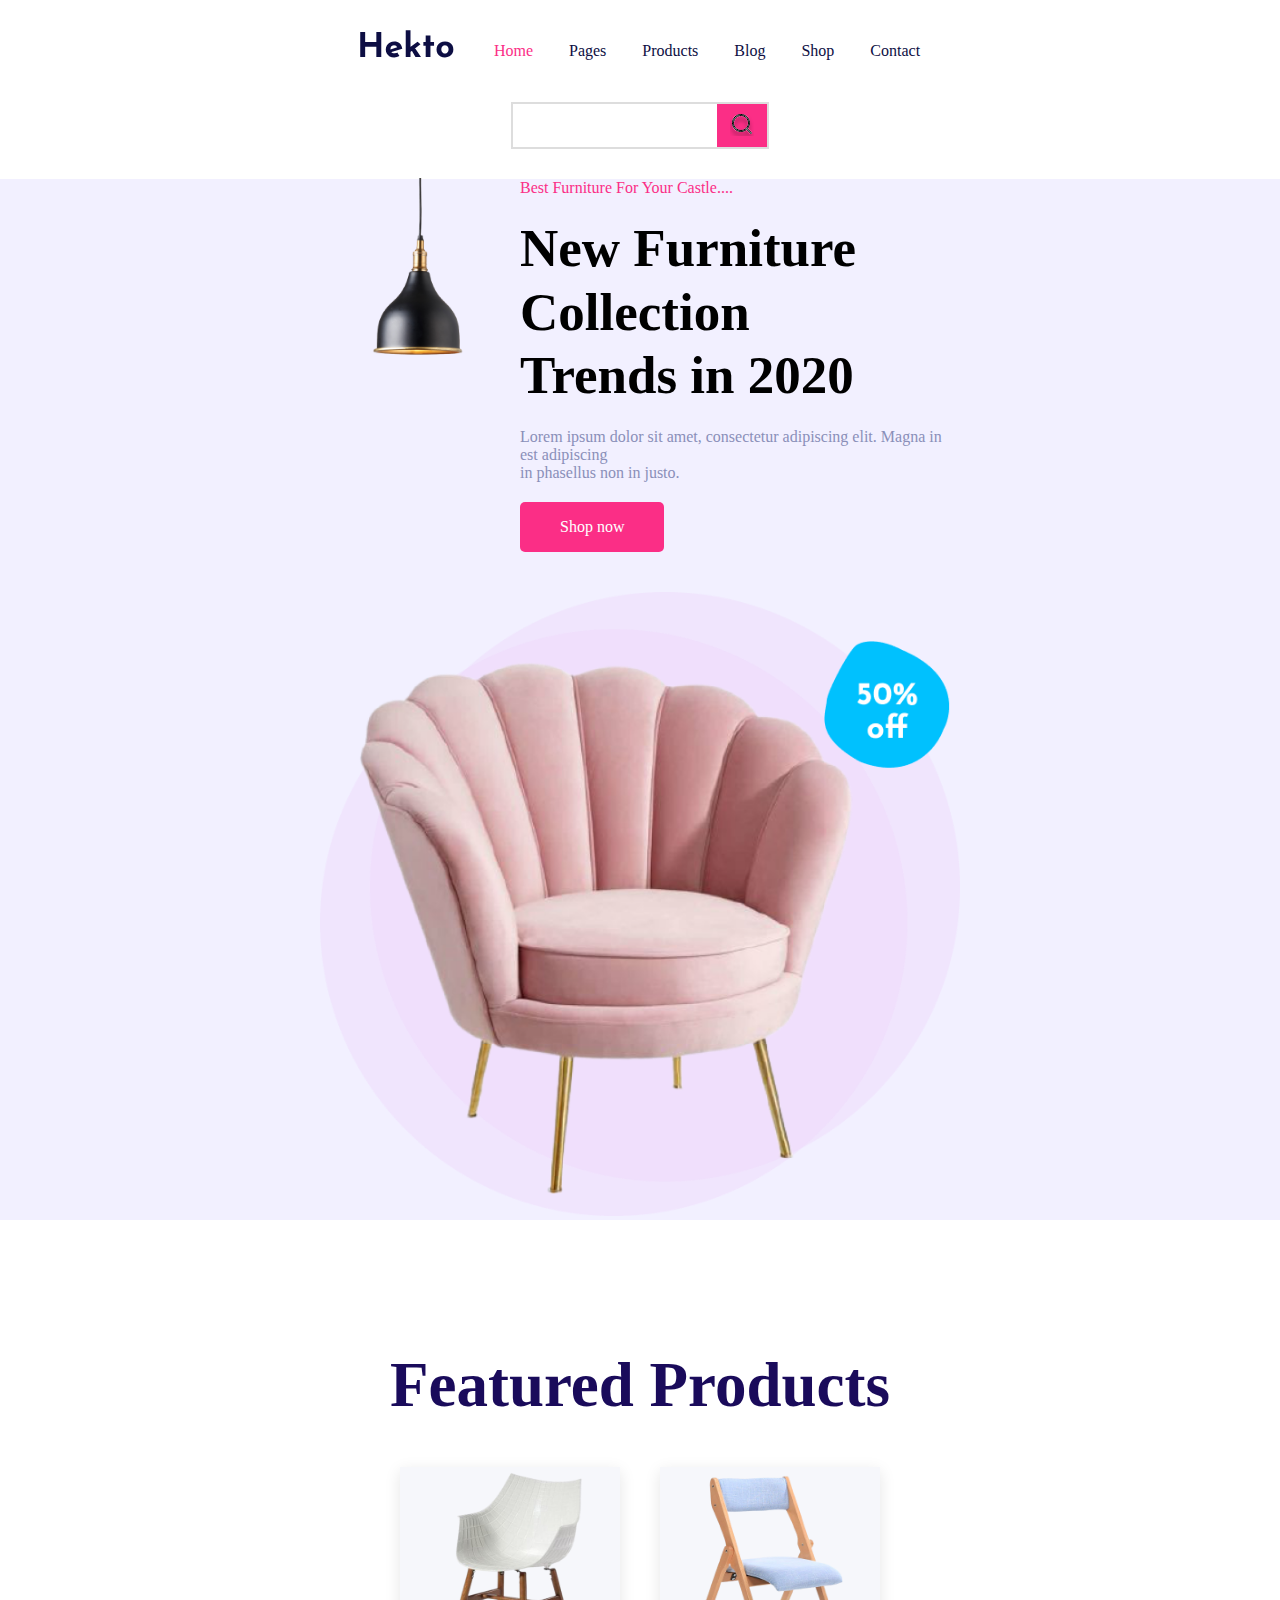
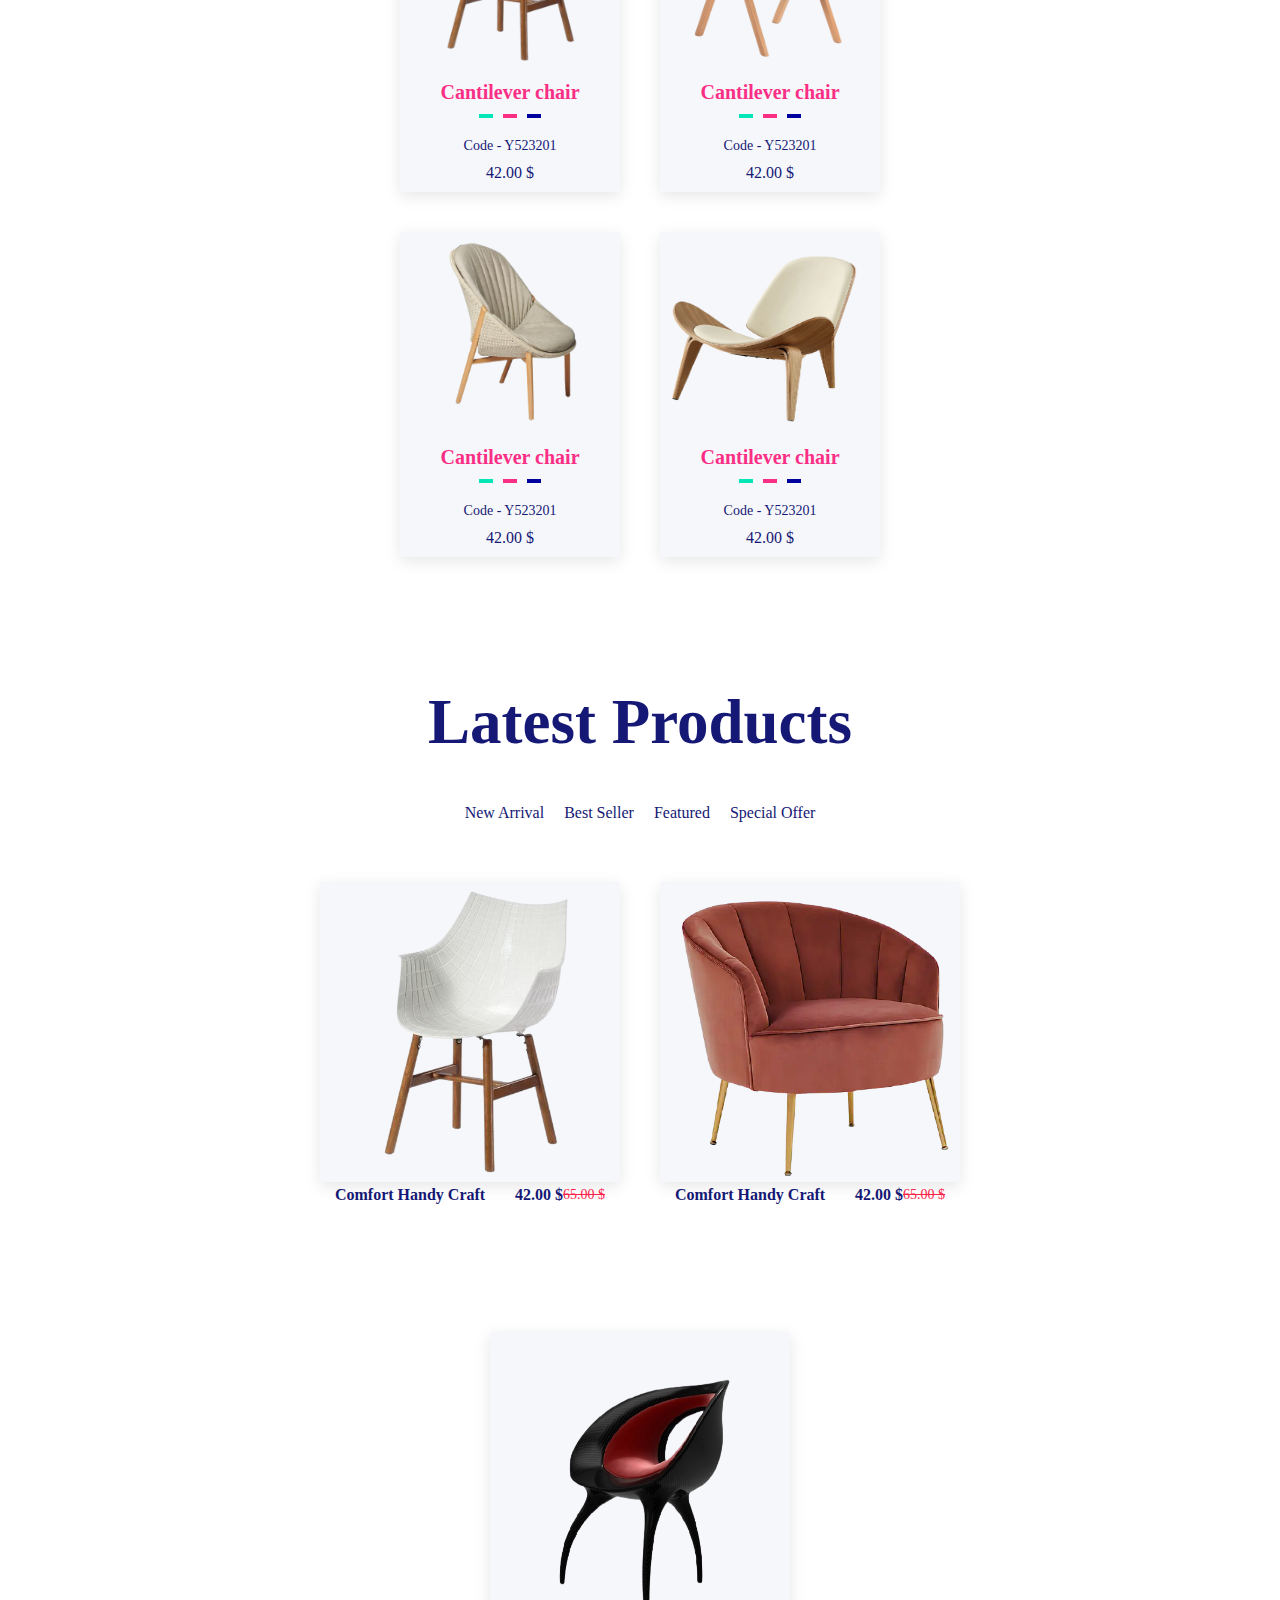
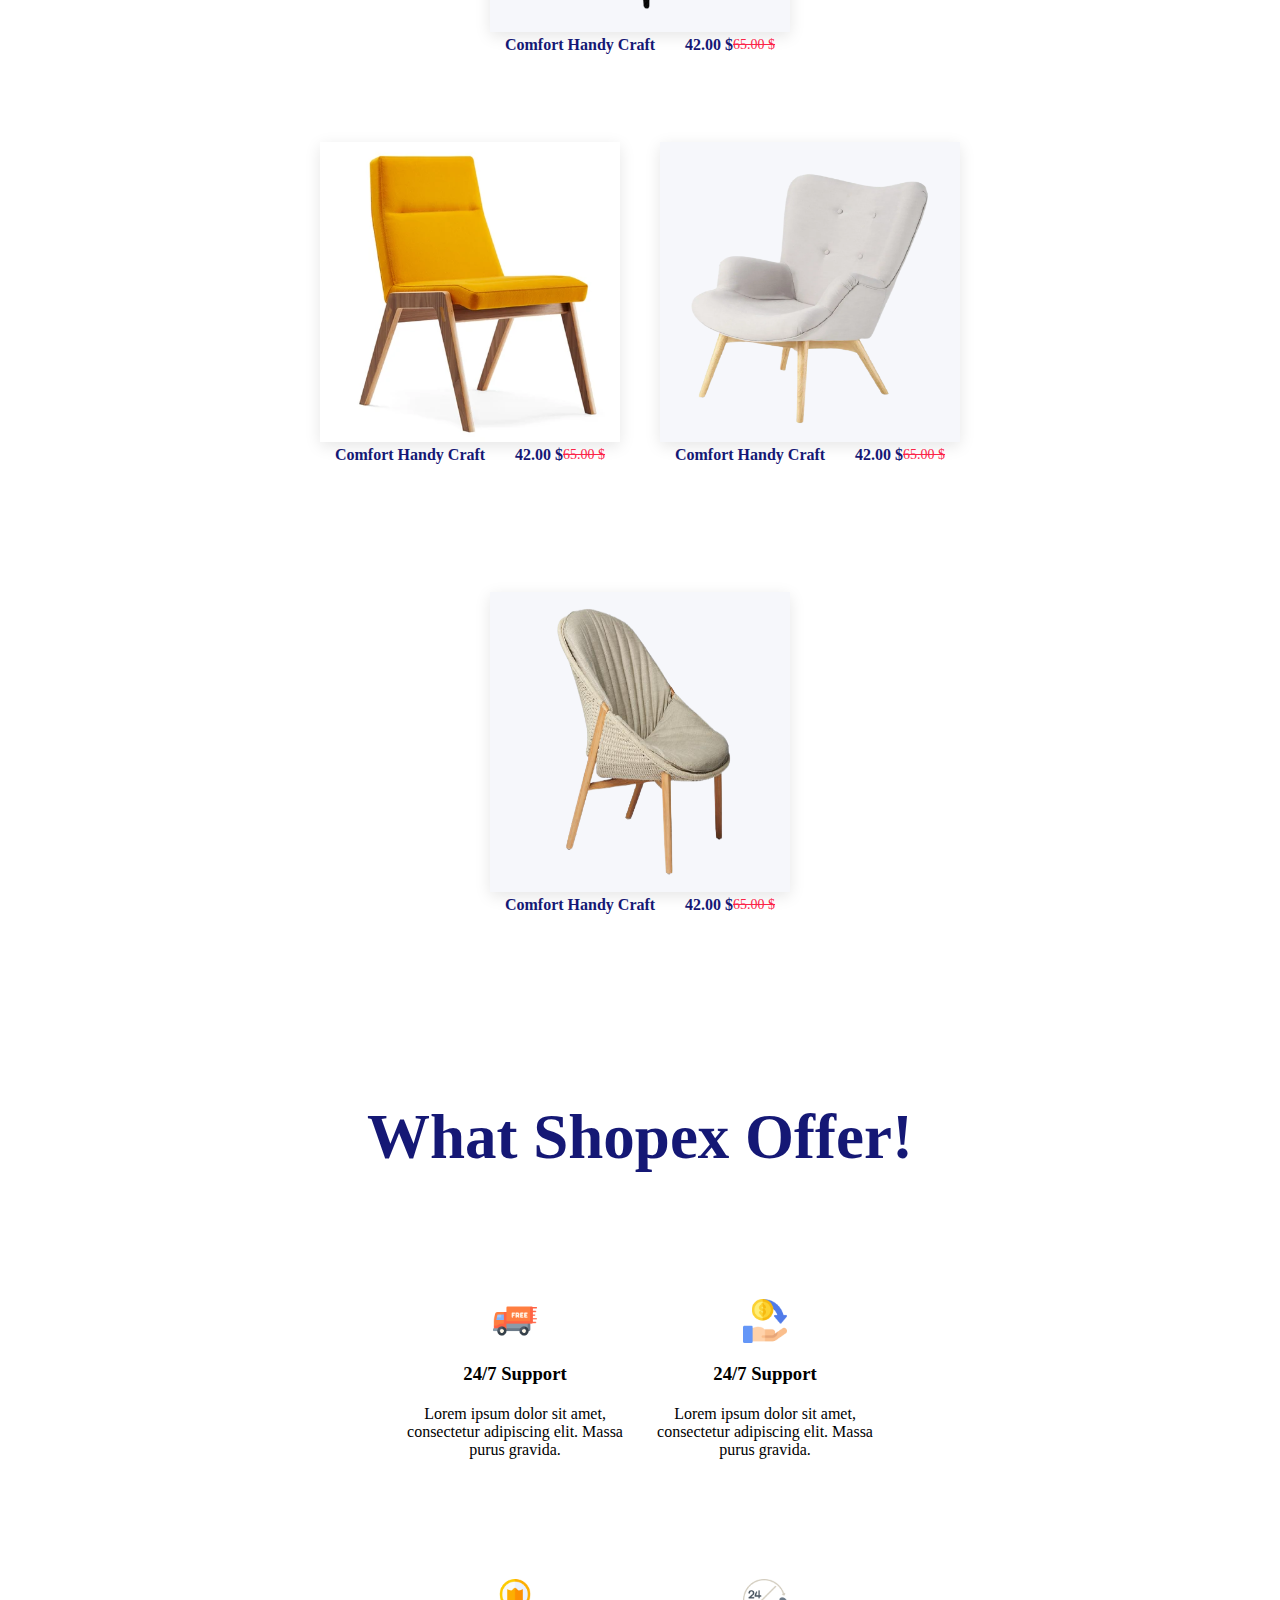
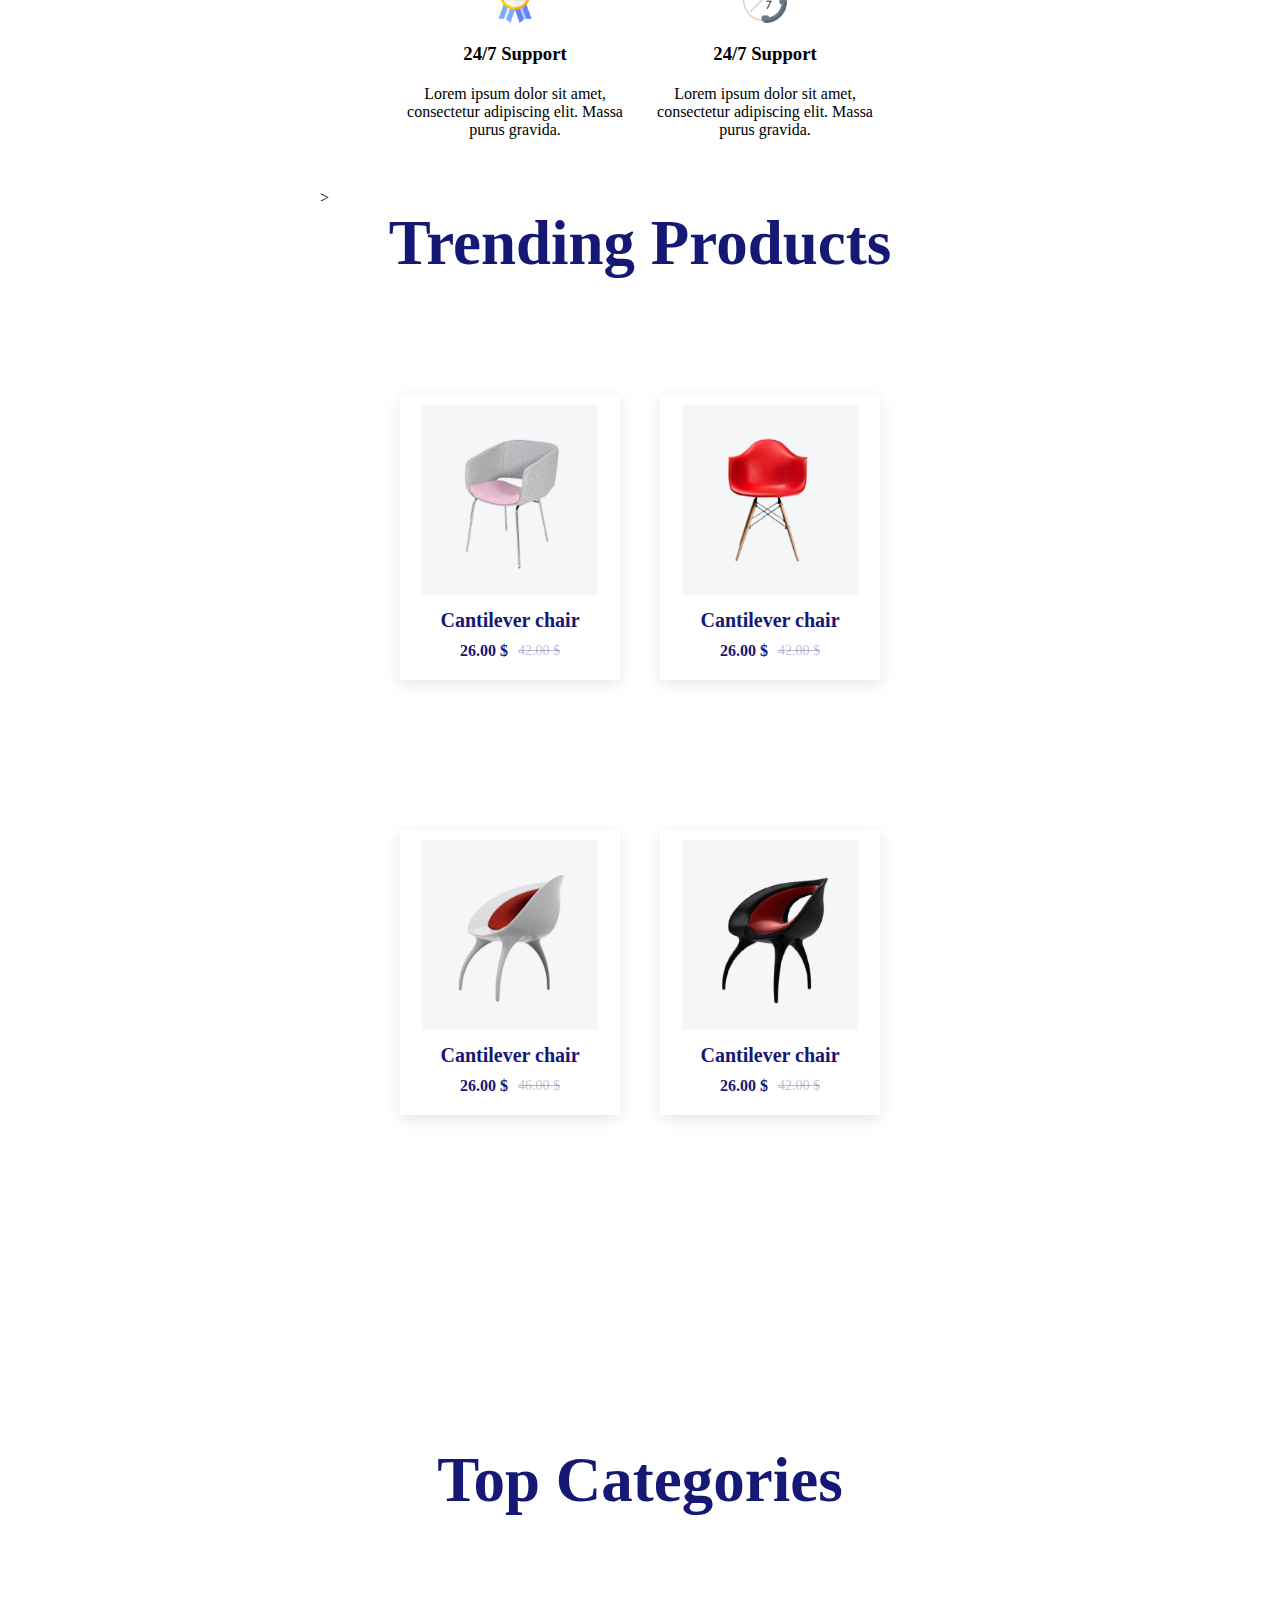
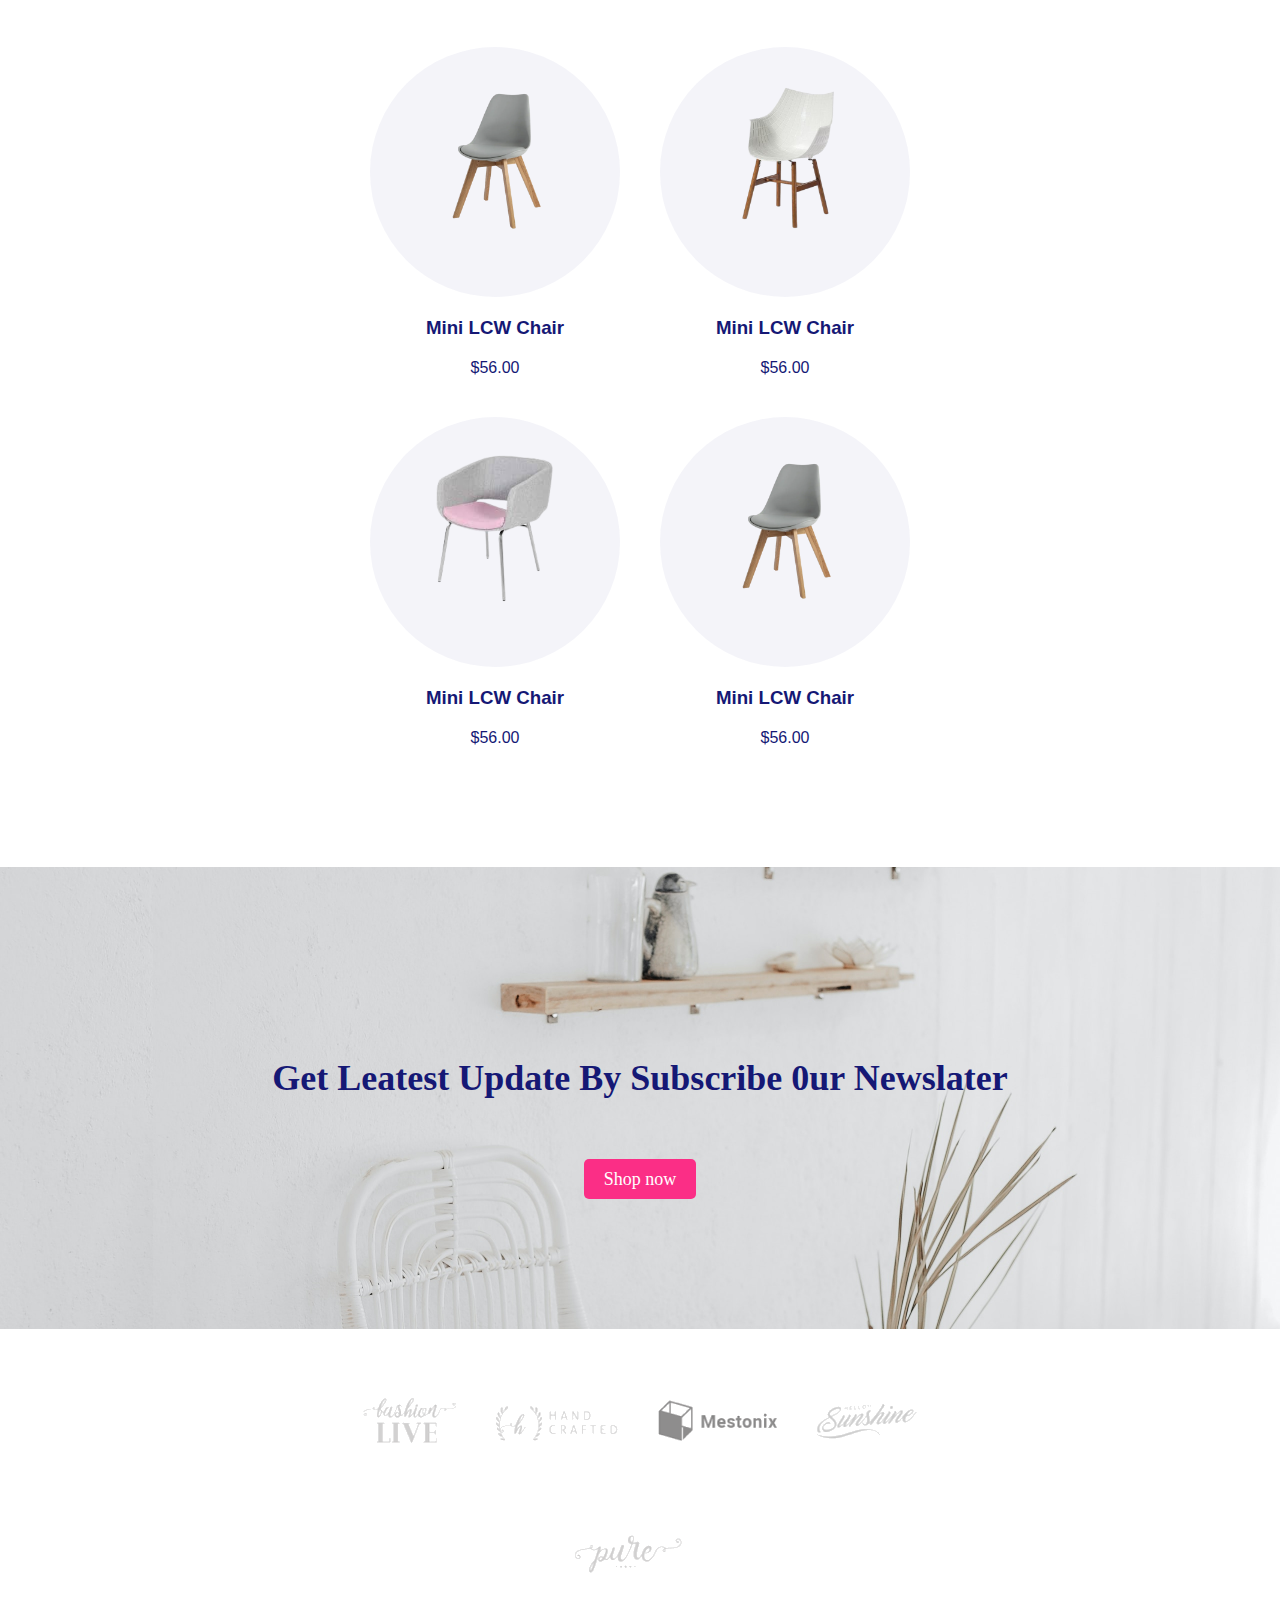
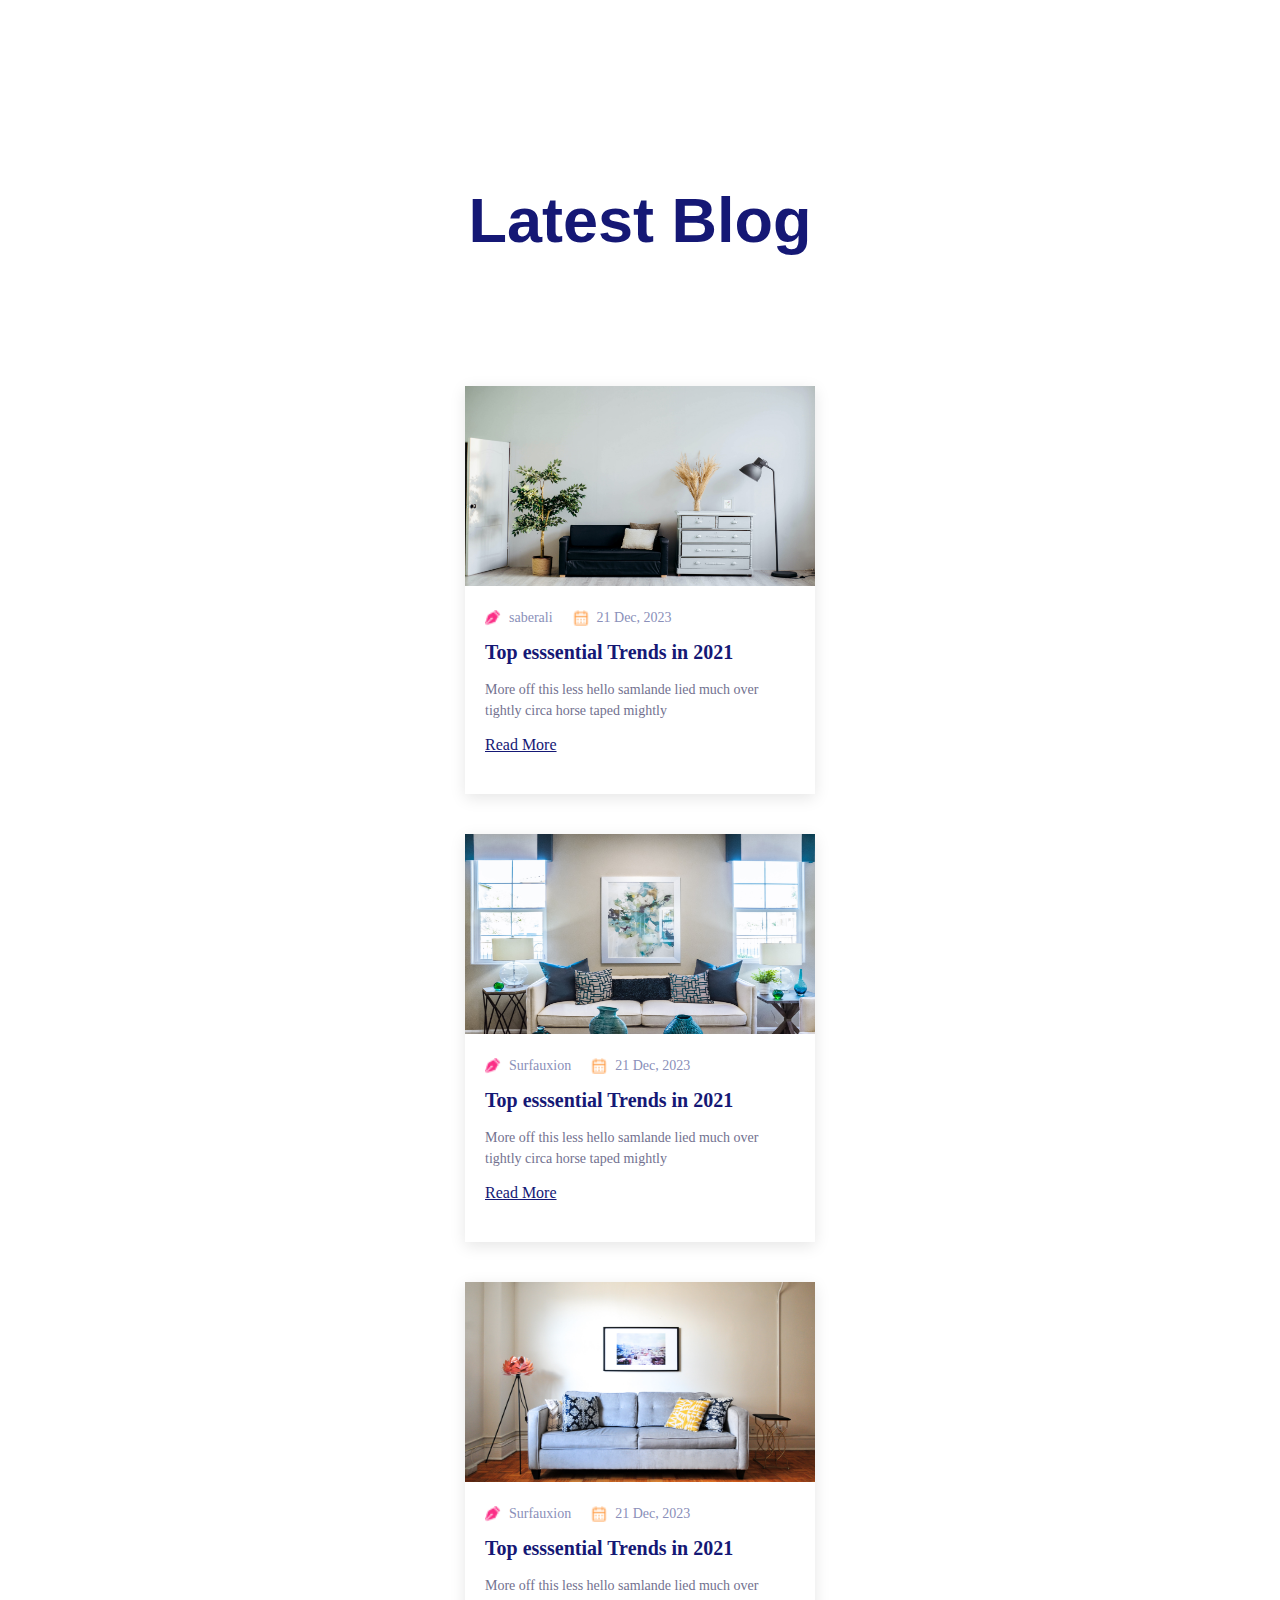
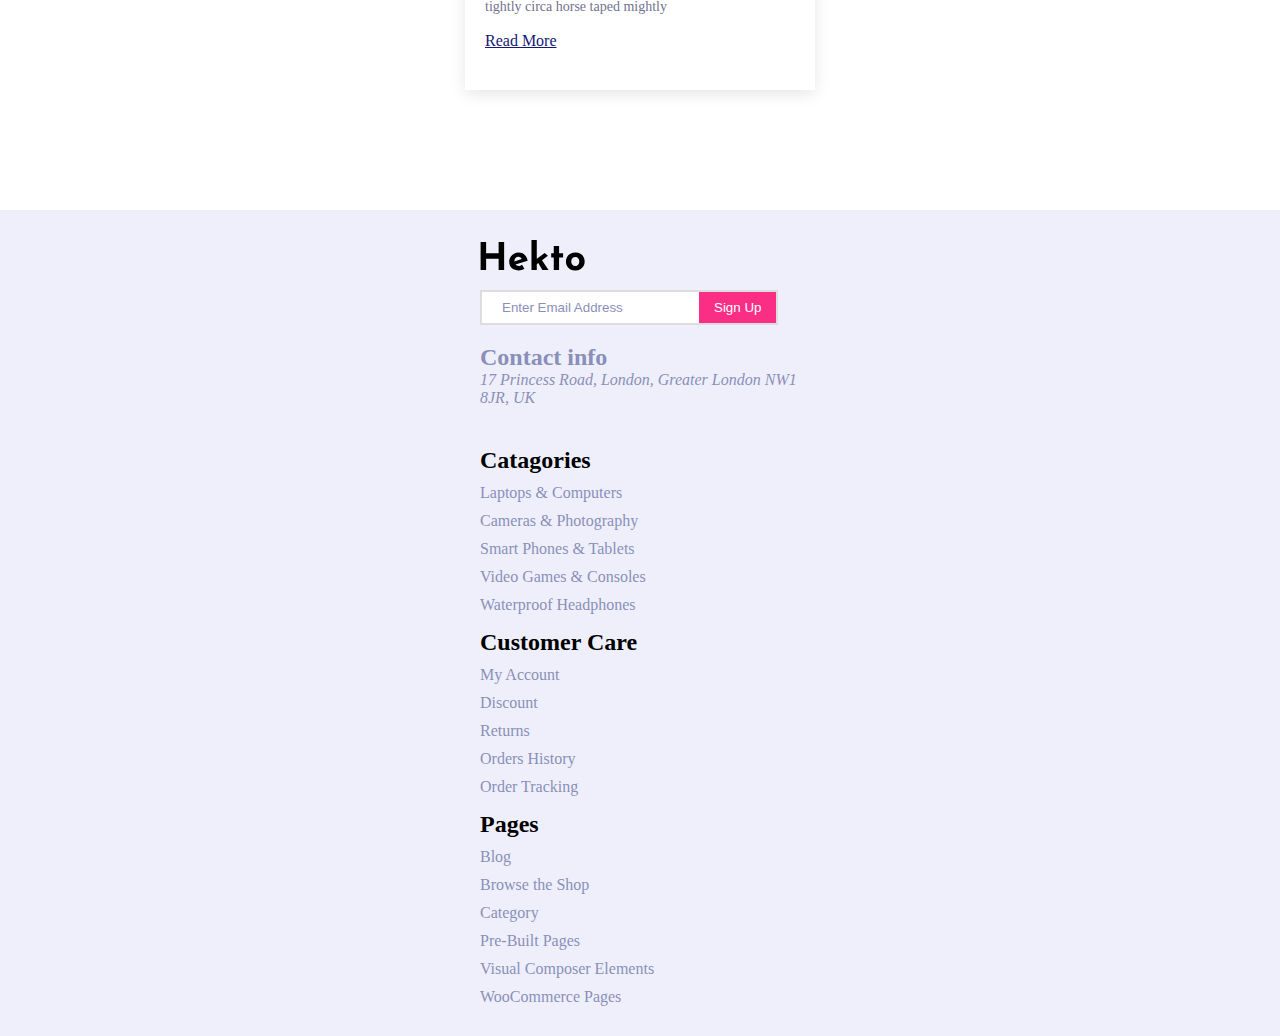
<file: index.html>
<!DOCTYPE html>
<html lang="en">

<head>
    <meta charset="UTF-8">
    <meta name="viewport" content="width=device-width, initial-scale=1.0">
    <title>hekto project</title>
    <!-- custom css file -->
    <link rel="stylesheet" href="https://cdnjs.cloudflare.com/ajax/libs/font-awesome/6.5.0/css/all.min.css">
    <link rel="stylesheet" href="./assets/css/index.css">
</head>

<body>

    <header>
        <div class="container">
            <div class="row">
                <div class="logo">
                    <a href="./index.html">
                        <img src="./assets/img/Hekto.svg" alt="Hekto Logo" /> </a>
                </div>


                <nav>
                    <ul>
                        <li>
                            <a href="#" class="active">Home</a>
                        </li>

                        <li>
                            <a href="#">Pages</a>
                        </li>

                        <li>
                            <a href="#">Products</a>
                        </li>

                        <li>
                            <a href="#">Blog</a>
                        </li>

                        <li>
                            <a href="#">Shop</a>
                        </li>

                        <li>
                            <a href="#">Contact</a>
                        </li>

                    </ul>
                </nav>


                <div class="search-form">
                    <form>
                        <input type="text" class="border-0">
                        <button type="submit" class="border-0"><img src="./assets/img/uil_search.svg" /> </button>
                    </form>
                </div>
                <svg class="bars" xmlns="http://www.w3.org/2000/svg" viewBox="0 0 640 640"
                    height="20px"><!--!Font Awesome Free v7.0.0 by @fontawesome - https://fontawesome.com License - https://fontawesome.com/license/free Copyright 2025 Fonticons, Inc.-->
                    <path
                        d="M96 160C96 142.3 110.3 128 128 128L512 128C529.7 128 544 142.3 544 160C544 177.7 529.7 192 512 192L128 192C110.3 192 96 177.7 96 160zM96 320C96 302.3 110.3 288 128 288L512 288C529.7 288 544 302.3 544 320C544 337.7 529.7 352 512 352L128 352C110.3 352 96 337.7 96 320zM544 480C544 497.7 529.7 512 512 512L128 512C110.3 512 96 497.7 96 480C96 462.3 110.3 448 128 448L512 448C529.7 448 544 462.3 544 480z" />
                </svg>
            </div>
        </div>

    </header>

    <main>
        <section class="hero">
            <div class="container">
                <div class="row">
                    <div class="hero-content">

                        <div class="herolamp"><img src="./assets/img/herolamp.png"></div>
                        <div class="herotext">
                            <p class="subtitle">Best Furniture For Your Castle....</p>
                            <h1>New Furniture Collection <br>Trends in 2020</h1>
                            <p class="herodescrpition">Lorem ipsum dolor sit amet, consectetur adipiscing elit. Magna in
                                est adipiscing <br>in phasellus non in justo.</p>
                            <a href="#" class="">Shop now</a>
                        </div>



                    </div>
                    <div class="hero-image">
                        <img src="./assets/img/heroimg.png" />
                    </div>
                </div>
            </div>
        </section>

        <section class="featured-products">
            <div class="container">
                <div class="featuredproducts">

                    <div class="featured-products-title">
                        <h2>Featured Products</h2>
                    </div>
                    <div class="row">



                        <div class="productcard">
                            <div class="productcard-overlay">
                                <div class="productcard-icons">
                                    <a href="#"><i class="fa-regular fa-heart"></i></a>
                                    <a href="#"><i class="fa-solid fa-cart-shopping"></i></a>
                                    <a href="#"><i class="fa-solid fa-magnifying-glass-plus"></i></a>
                                </div>
                                <a href="#" class="view-details-btn">View Details</a>
                            </div>

                            <img src="./assets/img/featuredproducts1.png" alt="Featured Products Icon" />

                            <div class="textforproductcard">

                                <h3>Cantilever chair</h3>

                                <div class="colorforprroducts">
                                    <div class="colorforprroducts1"></div>
                                    <div class="colorforprroducts2"></div>
                                    <div class="colorforprroducts3"></div>

                                </div>

                                <span class="codeofproduct">Code - Y523201</span>
                                <span class="price">42.00 $</span>

                            </div>


                        </div>



                        <div class="productcard">
                            <div class="productcard-overlay">
                                <div class="productcard-icons">
                                    <a href="#"><i class="fa-regular fa-heart"></i></a>
                                    <a href="#"><i class="fa-solid fa-cart-shopping"></i></a>
                                    <a href="#"><i class="fa-solid fa-magnifying-glass-plus"></i></a>
                                </div>
                                <a href="#" class="view-details-btn">View Details</a>
                            </div>
                            <img src="./assets/img/featuredproducts2.png" alt="Featured Products Icon" />
                            <div class="textforproductcard">
                                <h3>Cantilever chair</h3>
                                <div class="colorforprroducts">
                                    <div class="colorforprroducts1"></div>
                                    <div class="colorforprroducts2"></div>
                                    <div class="colorforprroducts3"></div>

                                </div>
                                <span class="codeofproduct">Code - Y523201</span>
                                <span class="price">42.00 $</span>
                            </div>
                        </div>


                        <div class="productcard">
                            <div class="productcard-overlay">
                                <div class="productcard-icons">
                                    <a href="#"><i class="fa-regular fa-heart"></i></a>
                                    <a href="#"><i class="fa-solid fa-cart-shopping"></i></a>
                                    <a href="#"><i class="fa-solid fa-magnifying-glass-plus"></i></a>
                                </div>
                                <a href="#" class="view-details-btn">View Details</a>
                            </div>
                            <img src="./assets/img/featuredproducts3.png" alt="Featured Products Icon" />
                            <div class="textforproductcard">
                                <h3>Cantilever chair</h3>
                                <div class="colorforprroducts">
                                    <div class="colorforprroducts1"></div>
                                    <div class="colorforprroducts2"></div>
                                    <div class="colorforprroducts3"></div>

                                </div>
                                <span class="codeofproduct">Code - Y523201</span>
                                <span class="price">42.00 $</span>
                            </div>
                        </div>



                        <div class="productcard">
                            <div class="productcard-overlay">
                                <div class="productcard-icons">
                                    <a href="#"><i class="fa-regular fa-heart"></i></a>
                                    <a href="#"><i class="fa-solid fa-cart-shopping"></i></a>
                                    <a href="#"><i class="fa-solid fa-magnifying-glass-plus"></i></a>
                                </div>
                                <a href="#" class="view-details-btn">View Details</a>
                            </div>
                            <img src="./assets/img/featuredproducts4.png" alt="Featured Products Icon" />


                            <div class="textforproductcard">

                                <h3>Cantilever chair</h3>
                                <div class="colorforprroducts">
                                    <div class="colorforprroducts1"></div>
                                    <div class="colorforprroducts2"></div>
                                    <div class="colorforprroducts3"></div>

                                </div>
                                <span class="codeofproduct">Code - Y523201</span>
                                <span class="price">42.00 $</span>
                            </div>
                        </div>

                    </div>
                </div>
            </div>

        </section>


        <section class="latest-products">
            <div class="latestproductstitle">
                <h2>Latest Products</h2>
            </div>
            <div class="latestproductslinks">

                <a href="#">New Arrival</a>
                <a href="#">Best Seller</a>
                <a href="#">Featured</a>
                <a href="#">Special Offer</a>
            </div>

            <div class="latestproductsviewall">

                <div class="container">
                    <div class="row">

                        <div class="latestproductcard">
                            <img src="./assets/img/salelogo.png" alt="Sale" class="sale-logo" />
                            <div class="latestproductcard-overlay">
                                <a href="#"><i class="fa-solid fa-cart-shopping"></i></a>
                                <a href="#"><i class="fa-regular fa-heart"></i></a>
                                <a href="#"><i class="fa-solid fa-magnifying-glass-plus"></i></a>
                            </div>
                            <img src="./assets/img/latestproducts1.png" alt="Latest Products Image" />
                            <div class="latestproductcard-text">
                                <h3>Comfort Handy Craft</h3>
                                <div class="latestpricesort">
                                    <span class="latestprice">42.00 $</span>
                                    <span class="latestpricedis">65.00 $</span>
                                </div>
                            </div>
                        </div>

                        <div class="latestproductcard">
                            <img src="./assets/img/salelogo.png" alt="Sale" class="sale-logo" />
                            <div class="latestproductcard-overlay">
                                <a href="#"><i class="fa-solid fa-cart-shopping"></i></a>
                                <a href="#"><i class="fa-regular fa-heart"></i></a>
                                <a href="#"><i class="fa-solid fa-magnifying-glass-plus"></i></a>
                            </div>
                            <img src="./assets/img/latestproducts2.png" alt="Latest Products Image" />
                            <div class="latestproductcard-text">
                                <h3>Comfort Handy Craft</h3>
                                <div class="latestpricesort">
                                    <span class="latestprice">42.00 $</span>
                                    <span class="latestpricedis">65.00 $</span>
                                </div>
                            </div>
                        </div>

                        <div class="latestproductcard">
                            <img src="./assets/img/salelogo.png" alt="Sale" class="sale-logo" />
                            <div class="latestproductcard-overlay">
                                <a href="#"><i class="fa-solid fa-cart-shopping"></i></a>
                                <a href="#"><i class="fa-regular fa-heart"></i></a>
                                <a href="#"><i class="fa-solid fa-magnifying-glass-plus"></i></a>
                            </div>
                            <img src="./assets/img/latestproducts3.png" alt="Latest Products Image" />
                            <div class="latestproductcard-text">
                                <h3>Comfort Handy Craft</h3>
                                <div class="latestpricesort">
                                    <span class="latestprice">42.00 $</span>
                                    <span class="latestpricedis">65.00 $</span>
                                </div>
                            </div>
                        </div>
                    </div>
                </div>
            </div>

            <div class="latestproductviewall">


                <div class="container">
                    <div class="row">
                        <div class="latestproductcard">
                            <img src="./assets/img/salelogo.png" alt="Sale" class="sale-logo" />
                            <div class="latestproductcard-overlay">
                                <a href="#"><i class="fa-solid fa-cart-shopping"></i></a>
                                <a href="#"><i class="fa-regular fa-heart"></i></a>
                                <a href="#"><i class="fa-solid fa-magnifying-glass-plus"></i></a>
                            </div>
                            <img src="./assets/img/latestproducts4.png" alt="Latest Products Image" />
                            <div class="latestproductcard-text">
                                <h3>Comfort Handy Craft</h3>
                                <div class="latestpricesort">
                                    <span class="latestprice">42.00 $</span>
                                    <span class="latestpricedis">65.00 $</span>
                                </div>
                            </div>
                        </div>

                        <div class="latestproductcard">
                            <img src="./assets/img/salelogo.png" alt="Sale" class="sale-logo" />
                            <div class="latestproductcard-overlay">
                                <a href="#"><i class="fa-solid fa-cart-shopping"></i></a>
                                <a href="#"><i class="fa-regular fa-heart"></i></a>
                                <a href="#"><i class="fa-solid fa-magnifying-glass-plus"></i></a>
                            </div>
                            <img src="./assets/img/latestproducts5.png" alt="Latest Products Image" />
                            <div class="latestproductcard-text">
                                <h3>Comfort Handy Craft</h3>
                                <div class="latestpricesort">
                                    <span class="latestprice">42.00 $</span>
                                    <span class="latestpricedis">65.00 $</span>
                                </div>
                            </div>
                        </div>
                        <div class="latestproductcard">
                            <img src="./assets/img/salelogo.png" alt="Sale" class="sale-logo" />
                            <div class="latestproductcard-overlay">
                                <a href="#"><i class="fa-solid fa-cart-shopping"></i></a>
                                <a href="#"><i class="fa-regular fa-heart"></i></a>
                                <a href="#"><i class="fa-solid fa-magnifying-glass-plus"></i></a>
                            </div>
                            <img src="./assets/img/latestproducts6.png" alt="Latest Products Image" />
                            <div class="latestproductcard-text">
                                <h3>Comfort Handy Craft</h3>
                                <div class="latestpricesort">
                                    <span class="latestprice">42.00 $</span>
                                    <span class="latestpricedis">65.00 $</span>
                                </div>
                            </div>
                        </div>

                    </div>
                </div>
            </div>

        </section>

        <section class="shoppex">
            <div class="container">
                <div class="row">
                    <div class="shoppexheader">
                        <h2>What Shopex Offer!</h2>
                    </div>

                    <div class="shoppexcards">

                        <div class="shoppexcard">
                            <img src="./assets/img/SHOPEX1.png" alt="Free Shipping Icon" />
                            <h3>24/7 Support</h3>
                            <p>Lorem ipsum dolor sit amet, consectetur adipiscing elit. Massa purus gravida.</p>
                        </div>

                        <div class="shoppexcard">
                            <img src="./assets/img/SHOPEX2.png" alt="Support 24/7 Icon" />
                            <h3>24/7 Support</h3>
                            <p>Lorem ipsum dolor sit amet, consectetur adipiscing elit. Massa purus gravida.</p>
                        </div>

                        <div class="shoppexcard">
                            <img src="./assets/img/SHOPEX3.png" alt="Money Return Icon" />
                            <h3>24/7 Support</h3>
                            <p>Lorem ipsum dolor sit amet, consectetur adipiscing elit. Massa purus gravida.</p>
                        </div>

                        <div class="shoppexcard">
                            <img src="./assets/img/SHOPEX4.png" alt="Order Discount Icon" />
                            <h3>24/7 Support</h3>
                            <p>Lorem ipsum dolor sit amet, consectetur adipiscing elit. Massa purus gravida.</p>
                        </div>
                    </div>
                </div>>
            </div>
        </section>


        <section class="trending-products">
            <div class="container">
                <div class="row">
                    <div class="trendingproductstitle">
                        <h2>Trending Products</h2>
                    </div>

                    <div class="trendingproductsviewall">
                        <div class="trendingproductcard">
                            <img src="./assets/img/trendingproducts1.png" alt="Latest Products Image" />
                            <div class="trendingproductcard-text">
                                <h3>Cantilever chair</h3>
                                <div class="trendingpricesort">
                                    <span class="trendingprice">26.00 $</span>
                                    <span class="trendingpricedis">42.00 $</span>
                                </div>
                            </div>
                        </div>

                        <div class="trendingproductcard">
                            <img src="./assets/img/trendingproducts2.png" alt="Latest Products Image" />
                            <div class="trendingproductcard-text">
                                <h3>Cantilever chair</h3>
                                <div class="trendingpricesort">
                                    <span class="trendingprice">26.00 $</span>
                                    <span class="trendingpricedis">42.00 $</span>
                                </div>
                            </div>
                        </div>

                        <div class="trendingproductcard">
                            <img src="./assets/img/trendingproducts3.png" alt="Latest Products Image" />
                            <div class="trendingproductcard-text">
                                <h3>Cantilever chair</h3>
                                <div class="trendingpricesort">
                                    <span class="trendingprice">26.00 $</span>
                                    <span class="trendingpricedis">46.00 $</span>
                                </div>
                            </div>
                        </div>

                        <div class="trendingproductcard">
                            <img src="./assets/img/trendingproducts4.png" alt="Latest Products Image" />
                            <div class="trendingproductcard-text">
                                <h3>Cantilever chair</h3>
                                <div class="trendingpricesort">
                                    <span class="trendingprice">26.00 $</span>
                                    <span class="trendingpricedis">42.00 $</span>
                                </div>
                            </div>
                        </div>
                    </div>



                </div>
            </div>
        </section>

        <section class="Top-categories">
            <div class="container">
                <div class="row">
                    <div class="Top-categoriestitle">
                        <h2>Top Categories</h2>
                    </div>

                    <div class="Top-categoriesviewall">
                        <div class="Top-categoriescard">
                            <div class="Top-categoriescardimg">
                                <img src="./assets/img/Topcategories1.png" alt="Top-categories Image" />
                                <div class="Top-categorieslink">
                                    <a href="#">View Shop</a>
                                </div>
                            </div>
                            <h3>Mini LCW Chair</h3>
                            <span>$56.00</span>
                        </div>
                        <div class="Top-categoriescard">
                            <div class="Top-categoriescardimg">
                                <img src="./assets/img/Topcategories2.png" alt="Top-categories Image" />
                                <div class="Top-categorieslink">
                                    <a href="#">View Shop</a>
                                </div>
                            </div>
                            <h3>Mini LCW Chair</h3>
                            <span>$56.00</span>
                        </div>
                        <div class="Top-categoriescard">
                            <div class="Top-categoriescardimg">
                                <img src="./assets/img/Topcategories3.png" alt="Top-categories Image" />
                                <div class="Top-categorieslink">
                                    <a href="#">View Shop</a>
                                </div>
                            </div>
                            <h3>Mini LCW Chair</h3>
                            <span>$56.00</span>
                        </div>
                        <div class="Top-categoriescard">
                            <div class="Top-categoriescardimg">
                                <img src="./assets/img/Topcategories4.png" alt="Top-categories Image" />
                                <div class="Top-categorieslink">
                                    <a href="#">View Shop</a>
                                </div>
                            </div>
                            <h3>Mini LCW Chair</h3>
                            <span>$56.00</span>
                        </div>
                    </div>
                </div>
            </div>
        </section>

        <section class="newsletter-section">
            <div class="newsletter">
                <div class="newsletterheader">
                    <h2>Get Leatest Update By Subscribe 0ur Newslater</h2>
                </div>
                <div class="newsletterlink">
                    <a href="#">Shop now</a>
                </div>
            </div>
        </section>

        <section class="brands-section">
            <div class="container">
                <div class="row">

                    <div class="logos">
                        <img src="./assets/img/final_logo_1.png" alt="logos" />
                        <img src="./assets/img/final_logo_2.png" alt="logos" />
                        <img src="./assets/img/final_logo_3.png" alt="logos" />
                        <img src="./assets/img/final_logo_4.png" alt="logos" />
                        <img src="./assets/img/final_logo_5.png" alt="logos" />


                    </div>
                </div>
            </div>
        </section>

        <section class="latest-Blog">
            <div class="container">
                <div class="row">
                    <div class="latestBlogtitle">
                        <h2>Latest Blog</h2>
                    </div>
                    <div class="latestBlogviewall">
                        <div class="latestBlogcard">
                            <img src="./assets/img/blog1.jpg" alt="Blog Image" />
                            <div class="latestBlogcard-text">
                                <div class="blogdateauthor">
                                    <div class="blogmakerinfo">
                                        <img src="assets/img/Latestblogicon1.png" />
                                        <span class="blogmaker">saberali</span>
                                    </div>

                                    <div class="blogdate">
                                        <img src="assets/img/Latestblogicon2.png" />
                                        <span class="blogdate">21 Dec, 2023</span>
                                    </div>
                                </div>
                                <h3>Top esssential Trends in 2021</h3>
                                <p>More off this less hello samlande lied much
                                    over tightly circa horse taped mightly</p>
                                <a href="#">Read More</a>
                            </div>
                        </div>

                        <div class="latestBlogcard">
                            <img src="./assets/img/blog2.jpg" alt="Blog Image" />
                            <div class="latestBlogcard-text">
                                <div class="blogdateauthor">
                                    <div class="blogmakerinfo">
                                        <img src="assets/img/Latestblogicon1.png" />
                                        <span class="blogmaker">Surfauxion</span>
                                    </div>

                                    <div class="blogdate">
                                        <img src="assets/img/Latestblogicon2.png" />
                                        <span class="blogdate">21 Dec, 2023</span>
                                    </div>
                                </div>
                                <h3>Top esssential Trends in 2021</h3>
                                <p>More off this less hello samlande lied much
                                    over tightly circa horse taped mightly</p>
                                <a href="#">Read More</a>
                            </div>
                        </div>

                        <div class="latestBlogcard">
                            <img src="./assets/img/blog3.jpg" alt="Blog Image" />
                            <div class="latestBlogcard-text">
                                <div class="blogdateauthor">
                                    <div class="blogmakerinfo">
                                        <img src="assets/img/Latestblogicon1.png" />
                                        <span class="blogmaker">Surfauxion</span>
                                    </div>

                                    <div class="blogdate">
                                        <img src="assets/img/Latestblogicon2.png" />
                                        <span class="blogdate">21 Dec, 2023</span>
                                    </div>
                                </div>

                                <h3>Top esssential Trends in 2021</h3>
                                <p>More off this less hello samlande lied much
                                    over tightly circa horse taped mightly</p>
                                <a href="#">Read More</a>
                            </div>
                        </div>


                    </div>
                </div>
            </div>
        </section>
    </main>


    <footer>
        <div class="container">
            <div class="row">


                <div class="footer-left-side">
                    <img src="./assets/img/Hektofooter.svg" />


                    <div class="email">
                        <form>
                            <input type="text" class="border-0" placeholder="Enter Email Address">
                            <button class="border-0">Sign Up</button>
                        </form>
                    </div>

                    <div class="contact">
                        <h2>Contact info</h2>
                        <address>17 Princess Road, London, Greater London NW1 8JR, UK</address>
                    </div>
                </div>

                <div class="footer-right-side">

                    <div class="footer-item">
                        <nav>
                            <h2>Catagories</h2>
                            <a href="#">Laptops & Computers</a>
                            <a href="#"> Cameras & Photography</a>
                            <a href="#">Smart Phones & Tablets</a>
                            <a href="#">Video Games & Consoles</a>
                            <a href="#">Waterproof Headphones</a>
                        </nav>
                    </div>

                    <div class="footer-item">
                        <nav>
                            <h2>Customer Care</h2>
                            <a href="#">My Account</a>
                            <a href="#">Discount</a>
                            <a href="#">Returns</a>
                            <a href="#">Orders History</a>
                            <a href="#">Order Tracking</a>


                        </nav>


                    </div>

                    <div class="footer-item">
                        <nav>
                            <h2>Pages</h2>
                            <a href="#">Blog</a>
                            <a href="#">Browse the Shop</a>
                            <a href="#">Category</a>
                            <a href="#">Pre-Built Pages</a>
                            <a href="#">Visual Composer Elements</a>
                            <a href="#">WooCommerce Pages</a>
                        </nav>

                    </div>

                </div>
            </div>
        </div>

    </footer>




</body>

</html>
</file>
<file: assets/css/index.css>
@import url("./base.css");

/*header start*/
header ul {
    display: flex;
    flex-wrap: wrap;
    gap: 36px;
}

header nav a {
    color: #0D0E43;


}

header nav {
    margin-top: 12px;
}

header {
    padding: 30px 0;
}

header form {
    border: 2px solid #ddd;
}

header button {
    background-color: var(--main-color);
    padding: 8px 13px;
    cursor: pointer;
}

header input {
    width: 200px;
    outline: none;
}

.bars {
    display: none;
}

@media screen and (max-width: 1200px) {

    header nav,
    header form {
        display: none;
    }

    .bars {
        display: block;
    }
}

/*header end*/

/*hero start*/
.hero {


    background-color: #F2F0FF;
}

.herodescrpition {
    color: #8A8FB9
}

.subtitle {
    color: var(--main-color);
}

h1 {
    line-height: 1.2;
    font-size: 53px;

}

.herotext a {
    background-color: var(--main-color);
    color: #fff;
    padding: 16px 40px;
    border-radius: 5px;
    transition: background-color 1s;

}

.herotext {

    flex: 1 1 300px;
    display: flex;
    flex-wrap: wrap;
    flex-direction: column;
    align-items: flex-start;
    gap: 20px;
}

.herotext a:hover {
    background-color: rgb(0, 0, 0);
}

.hero-content {
    display: flex;
    flex-wrap: wrap;
}

.herolamp img {
    width: 200px;
    position: relative;
    bottom: 1px;
}

.hero-image img {
    width: 100%;

}

.hero-image {
    width: 30%;
    flex: 1 1 300px;
}

@media screen and (max-width:1250px) {

    .hero .herolamp {
        display: none;
    }

}

@media screen and (max-width:920px) {

    .herotext {
        align-items: center;
        text-align: center;
    }

    .hero-image {
        text-align: center;
    }

}

/* hero end*/



/*featured products start*/
.featuredproducts {

    margin-bottom: 120px;
}

.featured-products-title {
    width: 100%;
    text-align: center;
    margin-bottom: 45px;
    margin-top: 129px;
    font-size: 42px;
    color: #1A0B5B;
}


.productcard {

    width: 220px;
    background-color: #F6F7FB;
    box-shadow: 0 4px 15px rgba(0, 0, 0, 0.1);
    text-align: center;
    padding-bottom: 10px;

}

.productcard:hover {
    transform: scale(1.05);
    transition: transform 0.3s ease;

}

.productcard {
    position: relative;
    overflow: hidden;
}

.productcard-overlay {
    position: absolute;
    top: 0;
    left: 0;
    width: 100%;
    height: 200px;
    /* match your image height */
    background: rgba(255, 255, 255, 0.8);
    display: flex;
    flex-direction: column;
    justify-content: flex-start;
    align-items: flex-start;
    opacity: 0;
    pointer-events: none;
    transition: opacity 0.3s;
    z-index: 2;
    padding: 20px;
}

.productcard:hover .productcard-overlay {
    opacity: 1;
    pointer-events: auto;
}

.productcard-icons {
    display: flex;
    gap: 10px;
    margin-bottom: 20px;
}

.productcard-icons i {
    font-size: 20px;
    color: #2F1AC4;
    background: #fff;
    border-radius: 50%;
    padding: 8px;
    box-shadow: 0 2px 8px rgba(0, 0, 0, 0.08);
    transition: background 0.2s;
}

.productcard-icons i:hover {
    background: #2F1AC4;
    color: #fff;
}

.view-details-btn {
    margin-top: auto;
    align-self: center;
    /* <-- center the button itself */
    display: inline-block;
    background: #05E6B7;
    color: #fff;
    padding: 8px 20px;
    border-radius: 5px;
    text-decoration: none;
    font-size: 16px;
}


.productcard:hover .textforproductcard {
    background-color: #2F1AC4;
    color: #fff;
    /* optional: makes text readable */
    transition: background-color 0.3s ease;
}


.productcard img {
    width: 100%;
    height: 200px;

}

.productcard h3 {
    font-size: 20px;
    color: var(--main-color);
    margin: 10px 0;
}

.colorforprroducts {
    display: flex;
    justify-content: center;
    gap: 10px;
    margin-bottom: 10px;
}

.colorforprroducts1 {
    background-color: #05E6B7;
    width: 14px;
    height: 4px;
}

.colorforprroducts2 {
    background-color: var(--main-color);
    width: 14px;
    height: 4px;
}

.colorforprroducts3 {
    background-color: #00009D;
    width: 14px;
    height: 4px;
}

.codeofproduct {
    font-size: 14px;
    color: #151875;
    width: 100%;
    text-align: center;
    display: inline-block;
    margin-top: 10px;
    margin-bottom: 10px;
}

.price {
    color: #151875;
}

/*featured products end */

/*latest products start*/

.row,
.latestproductviewall {
    display: flex;
    flex-wrap: wrap;
    gap: 40px;
    justify-content: center;
    align-items: flex-start;
}

.latestproductcard {
    position: relative;
}

.latestproductcard-overlay {
    position: absolute;
    left: 10px;
    top: 50%;
    transform: translateY(-50%);
    display: flex;
    flex-direction: column;
    gap: 18px;
    opacity: 0;
    pointer-events: none;
    transition: opacity 0.3s;
    z-index: 2;
}

.latestproductcard:hover .latestproductcard-overlay {
    opacity: 1;
    pointer-events: auto;
}

.latestproductcard-overlay i {
    font-size: 22px;
    color: #2F1AC4;
    background: #fff;
    border-radius: 50%;
    padding: 10px;
    box-shadow: 0 2px 8px rgba(0, 0, 0, 0.08);
    transition: background 0.2s, color 0.2s;
}

.latestproductcard-overlay i:hover {
    background: #2F1AC4;
    color: #fff;
}

.sale-logo {
    position: absolute;


    bottom: 140px;
    right: 120px;
    z-index: 3;
    width: 10px;
    height: 20px;
    object-fit: none;

    opacity: 0;
    transition: opacity 0.3s;
}


.latestproductcard:hover .sale-logo {
    opacity: 1;
}



.latestproductcard {

    height: 300px;
    width: 300px;
    background-color: #F6F7FB;
    box-shadow: 0 4px 15px rgba(0, 0, 0, 0.1);
    /* subtle shadow */
    text-align: center;
    padding-bottom: 10px;
    margin-top: 30px;
    margin-bottom: 80px;

}

.latestproductcard:hover {
    transform: scale(1.05);
    /* slight zoom effect */
    transition: transform 0.3s ease;
    /* smooth transition */
    background-color: #fff;
}

.latestproductcard img {
    width: 100%;
    height: 300px;

}

.latestproductstitle {
    width: 100%;
    text-align: center;
    margin-bottom: 45px;
    /* optional */
    margin-top: 129px;
    font-size: 42px;
    color: #151875;
}

.latestproductslinks {
    display: flex;
    flex-wrap: wrap;
    justify-content: center;
    gap: 20px;
    margin-bottom: 30px;
}

.latestproductslinks a {
    color: #151875;
}

.latestproductslinks a:hover {
    color: var(--main-color);
    text-decoration: underline;

}

.latestpricesort {
    display: flex;
    justify-content: space-between;
    align-items: center;

}

.latestproductcard-text {
    display: flex;
    justify-content: space-around;
}

.latestproductcard-text h3 {
    font-size: 16px;
    color: #151875;

}

.latestprice {
    color: #151875;
    font-size: 16px;
    font-weight: bold;
}

.latestpricedis {
    color: #FB2448;
    font-size: 14px;
    text-decoration: line-through;

}

/*latest products end*/

/*SHOPEX*/
.shoppexheader {
    width: 100%;
    text-align: center;
    margin-bottom: 45px;
    margin-top: 129px;
    font-size: 42px;
    color: #151875;
}

.shoppexcards {
    display: flex;
    flex-wrap: wrap;
    gap: 30px;
    width: 100%;
    justify-content: center;
    align-items: center;
}

.shoppexcard {
    height: 250px;
    width: 220px;
    background-color: #FFFFFF;
    text-align: center;
    justify-content: center;
    padding-bottom: 10px;
    display: flex;
    flex-direction: column;
    gap: 20px;

}

.shoppexcard img {
    width: 20%;
    margin: 0 auto;
}

/*SHOPEX*/
/*trending products start*/
.trendingproductstitle {
    width: 100%;
    text-align: center;
    font-size: 42px;
    color: #151875;
}

.trendingproductsviewall {
    display: flex;
    flex-wrap: wrap;
    gap: 40px;
    justify-content: center;
    align-items: center;
    margin-top: 45px;
    margin-bottom: 120px;
}

.trendingproductcard {

    width: 220px;
    background-color: #ffffff;
    box-shadow: 0 4px 15px rgba(0, 0, 0, 0.1);
    text-align: center;
    padding-bottom: 10px;
    margin-top: 30px;
    margin-bottom: 80px;

}

.trendingproductcard img {
    padding-top: 10px;
    width: 80%;
    height: 200px;

}

.trendingproductcard-text {
    display: flex;
    flex-direction: column;
    gap: 10px;
    padding: 10px 0;
}

.trendingproductcard-text h3 {
    font-size: 20px;
    color: #151875;
}

.trendingpricesort {
    display: flex;
    align-items: center;
    justify-content: center;
    gap: 10px;
    flex-wrap: wrap;
}

.trendingprice {
    color: #151875;
    font-size: 16px;
    font-weight: bold;
}

.trendingpricedis {
    color: #1518754D;
    font-size: 14px;
    text-decoration: line-through;

}

/*trending products END*/

/* Top categories start*/
.Top-categoriestitle {
    width: 100%;
    text-align: center;
    margin-bottom: 45px;
    margin-top: 129px;
    font-size: 42px;
    color: #151875;
}

.Top-categoriescard {
    text-align: center;
    color: #151875;
    font-family: 'Roboto', sans-serif;
    display: flex;
    flex-direction: column;
    justify-content: center;
    align-items: center;
    gap: 20px;
}

.Top-categoriescard span {
    font-size: 16px;
}

.Top-categoriesviewall {
    display: flex;
    flex-wrap: wrap;
    gap: 40px;
    justify-content: center;
    align-items: center;
    margin-top: 45px;
    margin-bottom: 120px;
}

.Top-categoriescardimg {
    position: relative;
    height: 250px;
    width: 250px;
    overflow: hidden;
    border-radius: 50%;
    background-color: #31208A0D;
    display: flex;
    flex-direction: column;
    justify-content: center;
    align-items: center;
}

.Top-categoriescardimg::before {
    content: "";
    position: absolute;
    left: -5px;
    bottom: -5px;
    width: 60%;
    height: 60%;
    border-bottom-left-radius: 100% 100%;
    border-left: 8px solid #6b24bc;
    border-bottom: 8px solid #6b24bc;
    opacity: 0;
    transition: opacity 0.4s;
    pointer-events: none;
    z-index: 2;
    background: transparent;
}

.Top-categoriescard:hover .Top-categoriescardimg::before {
    opacity: 1;
}

.Top-categoriescard img {
    width: 150px;
    height: 150px;
    display: block;
    margin: 0 auto;
}

.Top-categorieslink {
    opacity: 0;
    transition: opacity 0.4s ease;
    margin-top: 10px;
    position: static;
    display: block;
}

.Top-categoriescard:hover .Top-categorieslink {
    opacity: 1;
}

.Top-categorieslink a {
    background-color: #08D15F;
    color: white;
    padding: 10px 20px;
    text-decoration: none;
    font-size: 13px;
    border-radius: 5px;
    box-shadow: 0 4px 20px rgba(0, 0, 0, 0.10);
    transition: background 0.3s;
}

/* Top categories end*/
/* newsletter start*/
.newsletter-section {
    background-image: url('../img/newsletterbackground.jpg');
    background-size: cover;
    background-position: center;
    height: 462px;
}

.newsletter {
    display: flex;
    flex-direction: column;
    align-items: center;
    justify-content: center;
    height: 100%;
    gap: 50px;
}

.newsletter-section h2 {
    color: #151875;
    padding-top: 50px;
    font-size: 36px;
    margin-bottom: 20px;
}

.newsletterlink a {
    background-color: var(--main-color);
    color: white;
    padding: 10px 20px;
    text-decoration: none;
    font-size: 18px;
    border-radius: 5px;
}

/* newsletter end*/

/* brands section start*/

.logos {
    display: flex;
    flex-wrap: wrap;
    justify-content: center;
    align-items: center;
    gap: 40px;
    padding: 50px 0;
    width: 100%;
}

/* brands section end*/
/* latest blog start*/
.latestBlogtitle{
    width: 100%;
    text-align: center;
    margin-bottom: 45px;
    margin-top: 129px;
    font-size: 42px;
    font-family:josefin sans, sans-serif;
    color: #151875;
}

.latestBlogviewall {
    display: flex;
    flex-wrap: wrap;
    gap: 40px;
    justify-content: center;
    align-items: center;
    margin-top: 45px;
    margin-bottom: 120px;
}
.latestBlogcard {
    width: 350px;
    box-shadow: 0 4px 15px rgba(0, 0, 0, 0.1);
    text-align: left;
    padding-bottom: 20px;
    background-color: #FFFFFF;
}
.latestBlogcard img {
    width: 100%;
    height: 200px;
}
.latestBlogcard-text {
    display: flex;
    flex-direction: column;
    gap: 15px;
    padding: 20px;
}
.latestBlogcard-text h3 {
    font-size: 20px;
    color: #151875;
}
.latestBlogcard-text p {
    font-size: 14px;
    color: #151875;
    line-height: 1.5;
}
.blogmakerinfo, .blogdate {
    display: flex;
    align-items: center;
    gap: 8px;
    font-size: 14px;
    color: #8A8FB9;
}
.blogmakerinfo img, .blogdate img {
    width: 16px;
    height: 16px;
}
.blogdateauthor {
    display: flex;
    gap: 20px;
}
.latestBlogcard-text p {
    color: #72718F;
}
.latestBlogcard-text a {
    color: #151875;
    text-decoration: underline;

}
.latestBlogcard-text h3:hover {
    color: var(--main-color);
    cursor: pointer;
    text-decoration: underline;
}
.latestBlogcard-text a:hover {
    color: var(--main-color);
    cursor: pointer;
    text-decoration: underline;
}

/* latest blog end*/

/* footer start*/
footer {
    background: #EEEFFB;
    padding: 30px 0;
    color: #8A8FB9;

}

.footer-item nav {
    display: flex;
    flex-wrap: wrap;
    flex-direction: column;
    gap: 10px
}

.footer-item h2 {
    color: #000000;
}

.footer-item a {
    color: #8A8FB9;
}

.footer-left-side {
    width: 30%;
    display: flex;
    flex-wrap: wrap;
    flex-direction: column;
    align-items: flex-start;
    gap: 19px;
}

.footer-right-side {
    width: 50%;
    display: flex;
    flex-wrap: wrap;
    gap: 15px;


}


footer form {
    display: flex;
    flex-wrap: wrap;
    border: 2px solid #ddd;
}

footer button {
    background-color: var(--main-color);
    padding: 8px 15px;
    cursor: pointer;
    color: white;
}

footer input {
    padding: 8px 20px;
}

footer ::placeholder {
    color: #8A8FB9;

}

@media screen and (max-width: 1400px) {

    .container {
        width: 50%;
    }

    .footer-left-side {
        width: 50%;
    }

    .footer-right-side {
        width: 50%;
    }
}

@media screen and (max-width: 600px) {

    .container {
        width: 100%;
        padding: 0 20px;
    }

}

/*footer end*/
</file>
